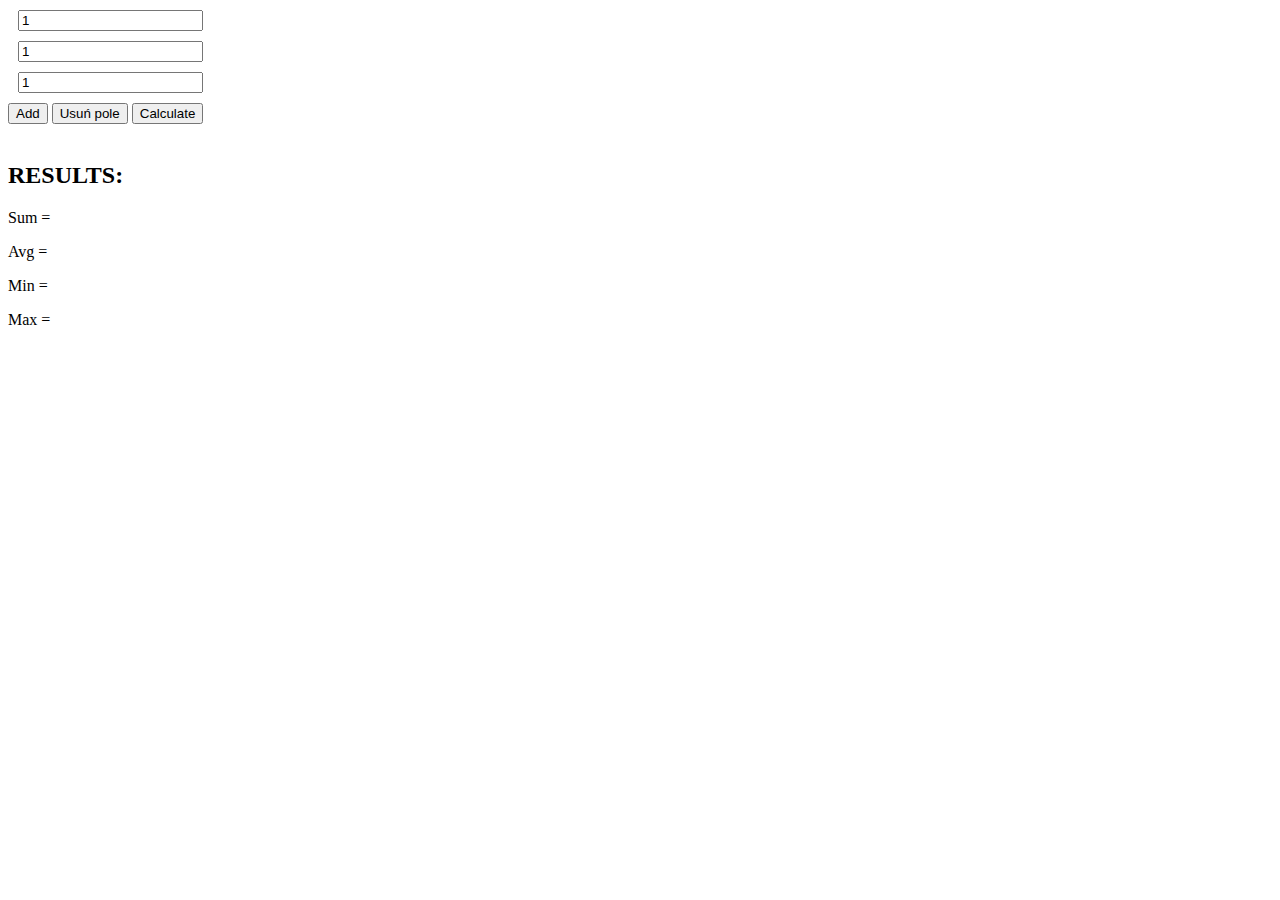
<file: lab1/index.html>
<!DOCTYPE html>
<html lang="en">
<head>
    <meta charset="UTF-8">
    <meta http-equiv="X-UA-Compatible" content="IE=edge">
    <meta name="viewport" content="width=device-width, initial-scale=1.0">
    <link rel="stylesheet" href="style.css">
    <title>Document</title>
</head>
<script src="main.js"></script>


<body onload="onLoad()">
    <div class="container">
        <form id="formContainer">
            <input type="number" id="1" class="form" value="1"/>
            <input type="number" id="2" class="form" value="1"/>
            <input type="number" id="3" class="form" value="1"/>
        </form>
        <button onclick="Add()">Add</button>
        <button onclick="Delete()">Usuń pole</button>
        <button onclick="calculate()">Calculate</button>
        </br></br>
        <div id="results">  
        <h2>RESULTS:</h2>
        <p>Sum = <span id="sum"></span></p>
        <p>Avg = <span id="avg"></span></p>
        <p>Min = <span id="min"></span></p>
        <p>Max = <span id="max"></span></p>


        </div>
    </div>
</body>
</html>
</file>
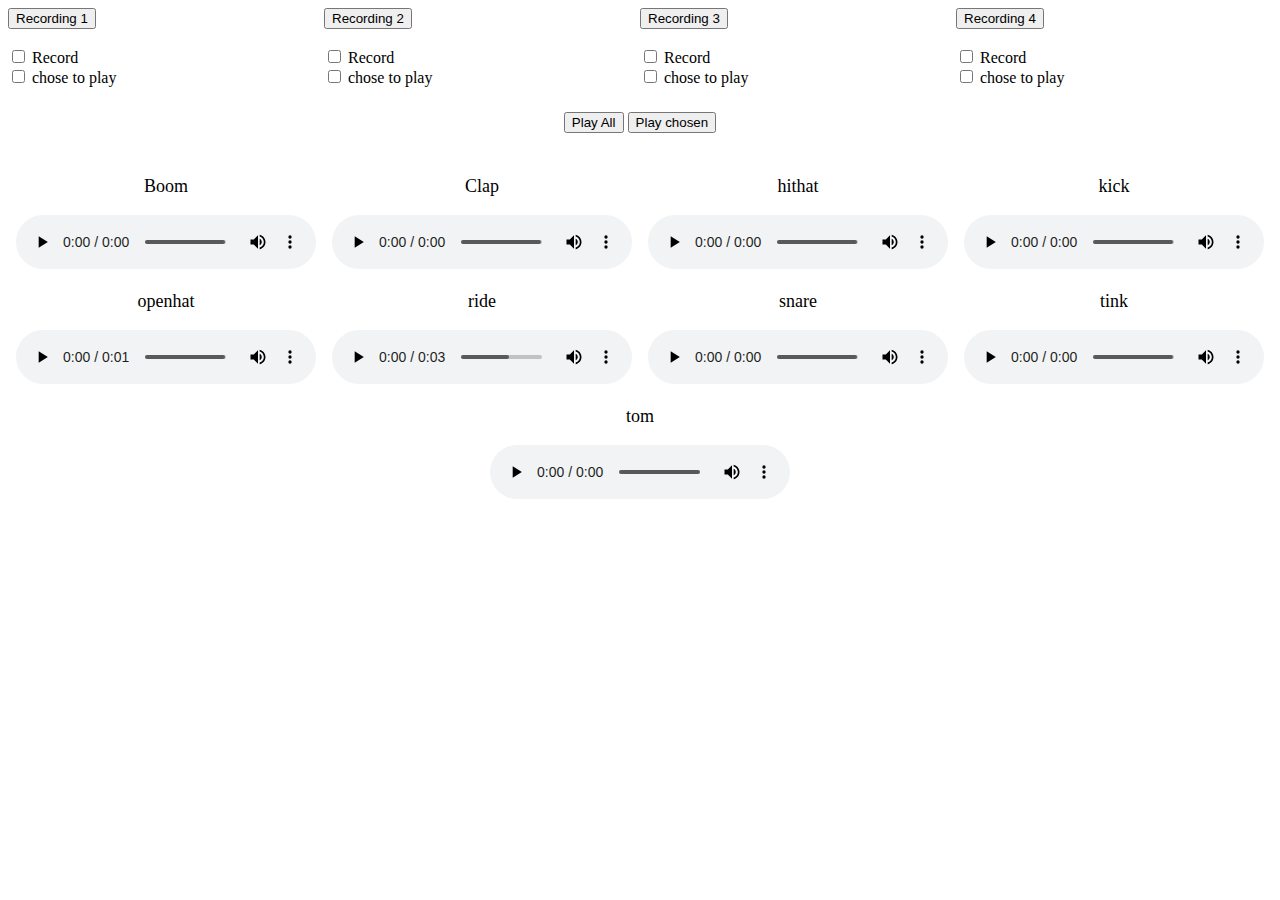
<file: lab3/index.html>
<!DOCTYPE html>
<html lang="en">
  <head>
    <meta charset="UTF-8" />
    <meta name="viewport" content="width=device-width, initial-scale=1.0" />
    <title>Document</title>
  </head>
  <body>
    <div style="width: 100%; display: flex">
      <div class="box">
        <button class="my_audio1" id="my_audio">Recording 1</button> <br />
        <br />
        <input type="checkbox" id="record" value="1" />
        <label for="record">Record</label>
        <br />
        <input type="checkbox" id="play" value="1" />
        <label for="play">chose to play</label>
      </div>
      <div class="box">
        <button class="my_audio2" id="my_audio">Recording 2</button> <br />
        <br />
        <input type="checkbox" id="record" value="2" />
        <label for="record">Record</label>
        <br />
        <input type="checkbox" id="play" value="1" />
        <label for="play">chose to play</label>
      </div>
      <div class="box">
        <button class="my_audio3" id="my_audio">Recording 3</button> <br />
        <br />
        <input type="checkbox" id="record" value="3" />
        <label for="record">Record</label>
        <br />
        <input type="checkbox" id="play" value="1" />
        <label for="play">chose to play</label>
      </div>
      <div class="box">
        <button class="my_audio4" id="my_audio">Recording 4</button><br />
        <br />
        <input type="checkbox" id="record" value="4" />
        <label for="record">Record</label>
        <br />
        <input type="checkbox" id="play" value="1" />
        <label for="play">chose to play</label>
      </div>
    </div>
    <div class="buttons">
      <button id="recording">Play All</button>

      <button id="chosenRecording">Play chosen</button>
    </div>
    <div class="sounds_box">
      <div class="sounds">
        <p class="p">Boom</p>
        <audio src="./sounds/boom.wav" controls id="boom"></audio>
      </div>
      <div class="sounds">
        <p class="p">Clap</p>
        <audio src="./sounds/clap.wav" controls id="clap"></audio>
      </div>
      <div class="sounds">
        <p class="p">hithat</p>
        <audio src="./sounds/hihat.wav" controls id="hihat"></audio>
      </div>
      <div class="sounds">
        <p class="p">kick</p>
        <audio src="./sounds/kick.wav" controls id="kick"></audio>
      </div>
    </div>
    <div class="sounds_box">
      <div class="sounds">
        <p class="p">openhat</p>
        <audio src="./sounds/openhat.wav" controls id="openhat"></audio>
      </div>
      <div class="sounds">
        <p class="p">ride</p>
        <audio src="./sounds/ride.wav" controls id="ride"></audio>
      </div>
      <div class="sounds">
        <p class="p">snare</p>
        <audio src="./sounds/snare.wav" controls id="snare"></audio>
      </div>
      <div class="sounds">
        <p class="p">tink</p>
        <audio src="./sounds/tink.wav" controls id="tink"></audio>
      </div>
    </div>
    <div class="sounds_box2">
      <div class="sounds">
        <p class="p">tom</p>
        <audio src="./sounds/tom.wav" controls id="tom"></audio>
      </div>
    </div>

    <script src="main.js"></script>
  </body>
</html>

<style>
  .my_audio {
    width: 90%;
    margin-left: auto;
    margin-right: auto;
  }

  .box {
    width: 25%;
    margin-left: auto;
    margin-right: auto;
  }

  .buttons {
    margin-left: auto;
    margin-right: auto;
    width: fit-content;
    padding: 25px;
  }

  .sounds_box {
    width: 100%;
    display: flex;
  }
  .sounds_box2 {
    margin-left: auto;
    margin-right: auto;
    width: fit-content;
  }
  .sounds {
    width: fit-content;
    margin-left: auto;
    margin-right: auto;
  }

  .p {
    display: block;
    text-align: center;
    font-size: large;
  }
</style>
</file>
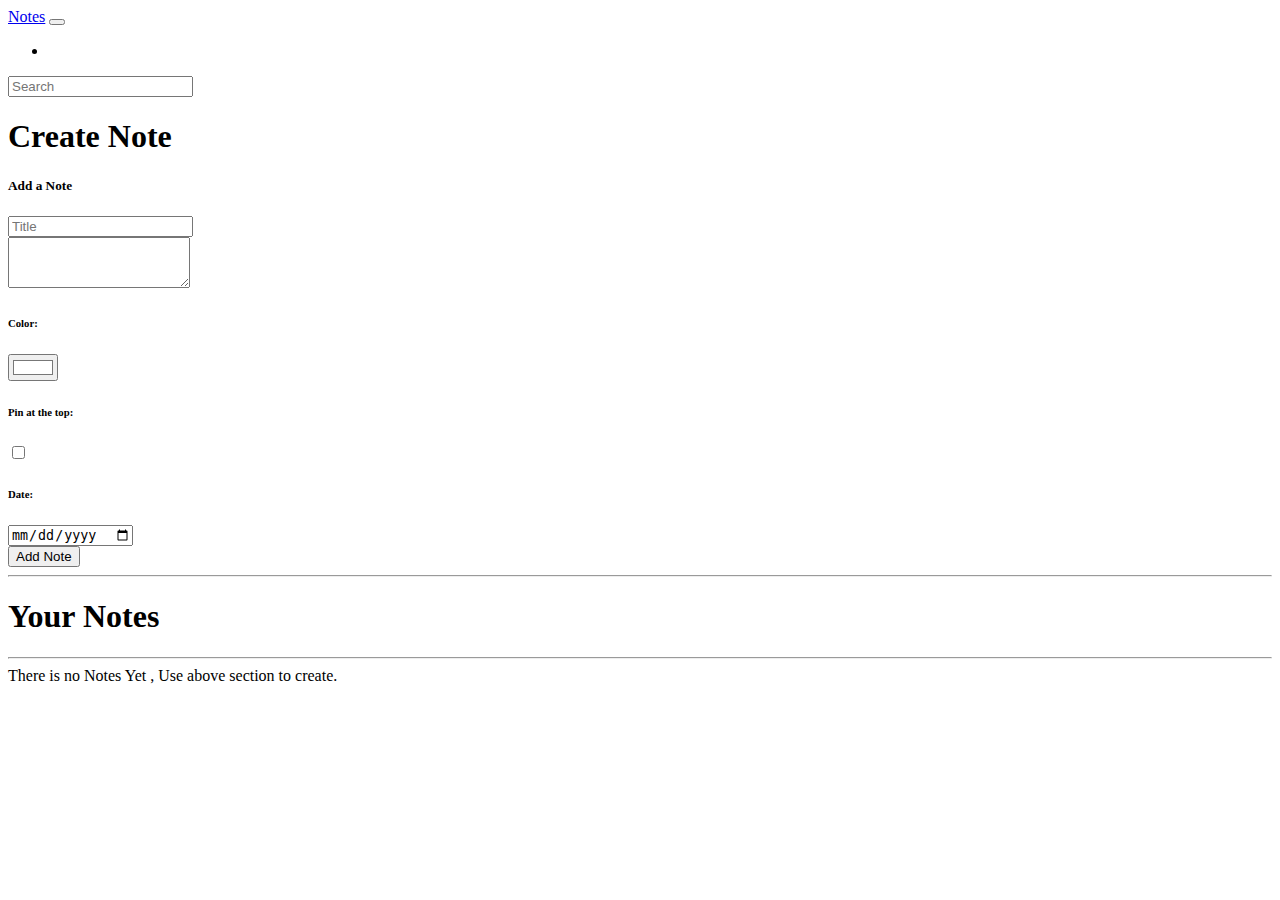
<file: lab4/index.html>
<!DOCTYPE html>
<html lang="en">

<head>
    <meta charset="UTF-8">
    <meta http-equiv="X-UA-Compatible" content="IE=edge">
    <meta name="viewport" content="width=device-width, initial-scale=1.0">
    <title>Notes</title>
    <link href="https://cdn.jsdelivr.net/npm/bootstrap@5.1.1/dist/css/bootstrap.min.css" rel="stylesheet"
        integrity="sha384-F3w7mX95PdgyTmZZMECAngseQB83DfGTowi0iMjiWaeVhAn4FJkqJByhZMI3AhiU" crossorigin="anonymous">
</head>

<body>

    <nav class="navbar navbar-expand-lg navbar-dark bg-dark">
        <div class="container-fluid">
            <a class="navbar-brand" href="#">Notes</a>
            <button class="navbar-toggler" type="button" data-bs-toggle="collapse"
                data-bs-target="#navbarSupportedContent" aria-controls="navbarSupportedContent" aria-expanded="false"
                aria-label="Toggle navigation">
                <span class="navbar-toggler-icon"></span>
            </button>
            <div class="collapse navbar-collapse" id="navbarSupportedContent">
                <ul class="navbar-nav me-auto mb-2 mb-lg-0">
                    <li class="nav-item">
                        <a class="nav-link active" aria-current="page" href="#"></a>
                    </li>
                </ul>
                <form class="d-flex">
                    <input class="form-control me-2" type="search" placeholder="Search" aria-label="Search" id="searchbox">
                </form>
            </div>
        </div>
    </nav>
    <div class="container my-3">
        <h1>Create Note</h1>
        <div class="card">
            <div class="card-body">
                <h5 class="card-title">Add a Note</h5>

                <input class="form-control my-2" id="addTitle" type="text" placeholder="Title">

                <div class="mb-3">
                    <textarea class="form-control" id="addTxt" rows="3"></textarea>
                </div>
                <h6>Color:</h6>
                <input class=" my-2" id="addColor" type="color" value="#ffffff" placeholder="Color">
                <h6>Pin at the top:</h6>
                <input class="my-2 " id="addPin" type="checkbox">
                <br>
                <h6>Date: </h6>
                <input class=" my-2" id="addDate" type="date"  placeholder="Date">
                <br>
                <button class="btn btn-primary" id="addBtn">Add Note</button>
            </div>
        </div>
        <hr>
        <h1>Your Notes</h1>
        <hr>
        <div class="row container-fluid" id="notes"> </div>
    </div>
    </div>



    <script src="https://cdn.jsdelivr.net/npm/bootstrap@5.1.1/dist/js/bootstrap.bundle.min.js"
        integrity="sha384-/bQdsTh/da6pkI1MST/rWKFNjaCP5gBSY4sEBT38Q/9RBh9AH40zEOg7Hlq2THRZ"
        crossorigin="anonymous"></script>
    <script src="https://cdn.jsdelivr.net/npm/@popperjs/core@2.9.3/dist/umd/popper.min.js"
        integrity="sha384-W8fXfP3gkOKtndU4JGtKDvXbO53Wy8SZCQHczT5FMiiqmQfUpWbYdTil/SxwZgAN"
        crossorigin="anonymous"></script>
    <script src="https://cdn.jsdelivr.net/npm/bootstrap@5.1.1/dist/js/bootstrap.min.js"
        integrity="sha384-skAcpIdS7UcVUC05LJ9Dxay8AXcDYfBJqt1CJ85S/CFujBsIzCIv+l9liuYLaMQ/"
        crossorigin="anonymous"></script>

    <script src="main.js"></script>
</body>

</html>
</file>
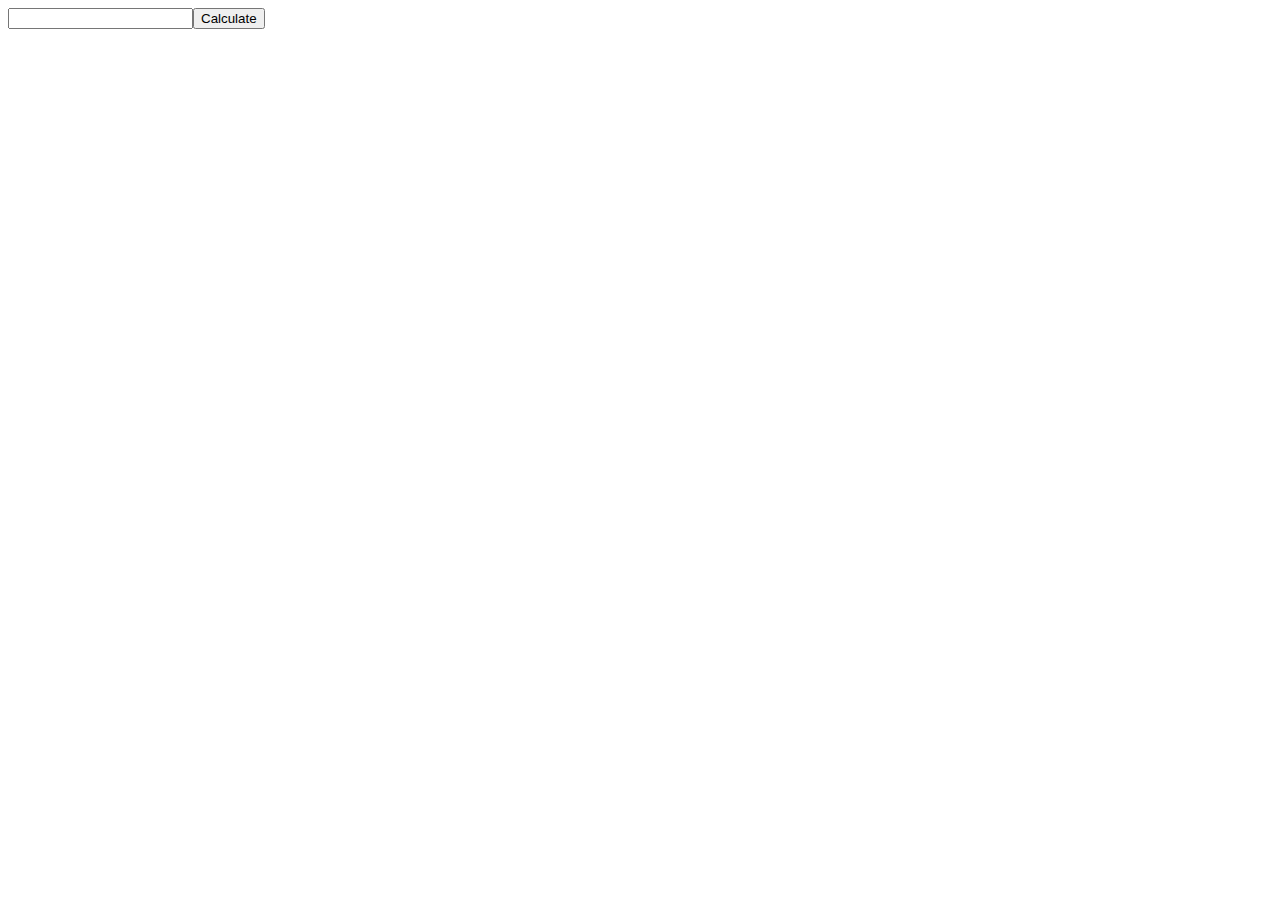
<file: lab5/index.html>
<!DOCTYPE html>
<html lang="en">
  <head>
    <meta charset="UTF-8" />
    <meta http-equiv="X-UA-Compatible" content="IE=edge" />
    <meta name="viewport" content="width=device-width, initial-scale=1.0" />
    <title>Document</title>
  </head>

  <body style="display: flex;">
    <input type="number" name="number" id="quantity"/> 
    <button id="btn" >Calculate</button>
    
    
    <script src="main.js"></script>
  </body>
</html>
</file>
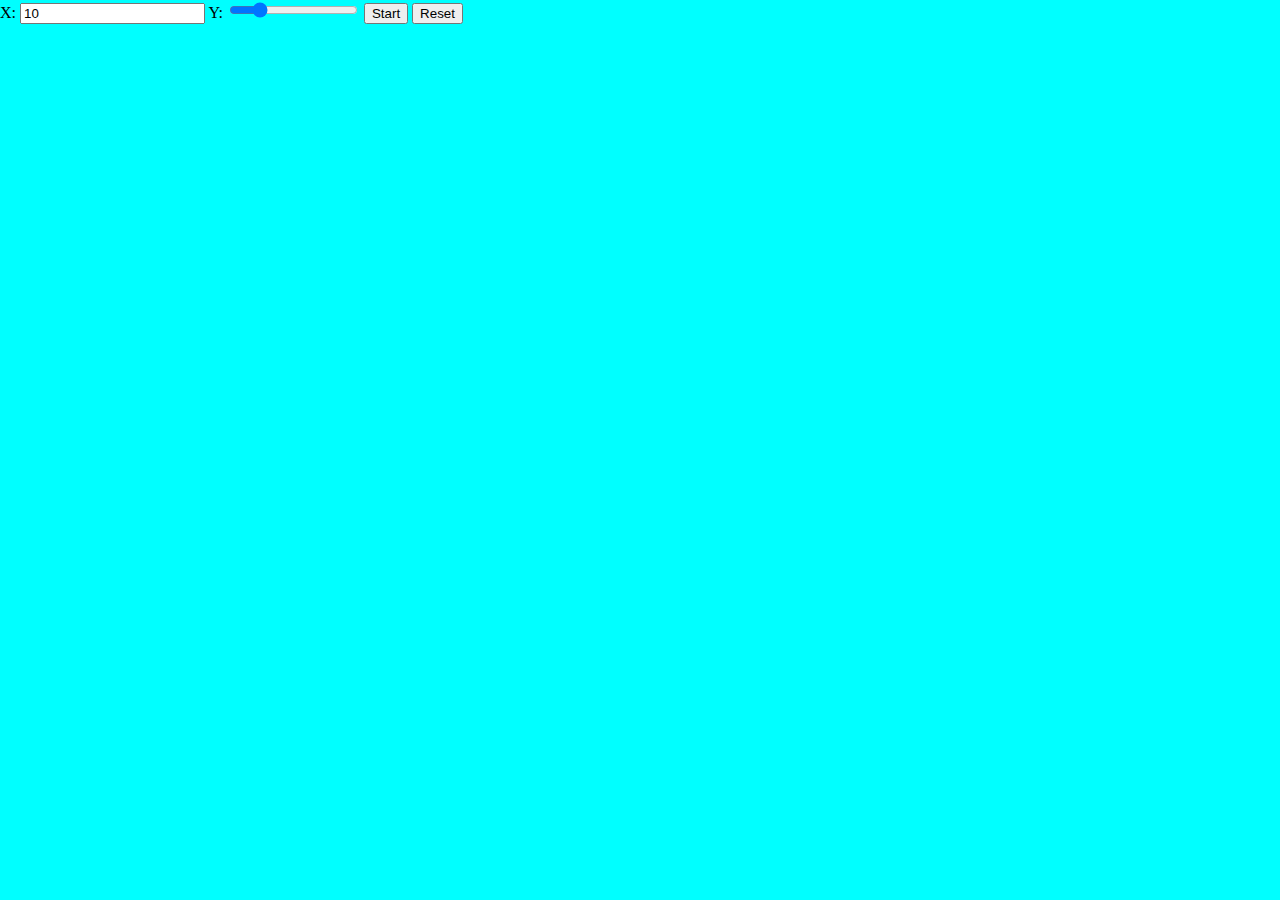
<file: lab6/index.html>
<!DOCTYPE html>
<html lang="en">
  <head>
    <meta charset="UTF-8" />
    <meta http-equiv="X-UA-Compatible" content="IE=edge" />
    <meta name="viewport" content="width=device-width, initial-scale=1.0" />
    <title>Document</title>
  </head>
  <body id="body" style="margin: 0; overflow: hidden;">
    <div id="div" style="position:absolute;" >
        X: <input type="number" id="quantity" value="10" /> Y:
        <input type="range" id="distance" min="0" max="1" step="0.01" value="0.2"/>
        <button id="start">Start</button>
        <button id="reset">Reset</button>
      </div>
    <canvas id="canvas" style="background-color: aqua; padding: 0;"></canvas>
   
    <script src="main.js"></script>
  </body>
</html>
</file>
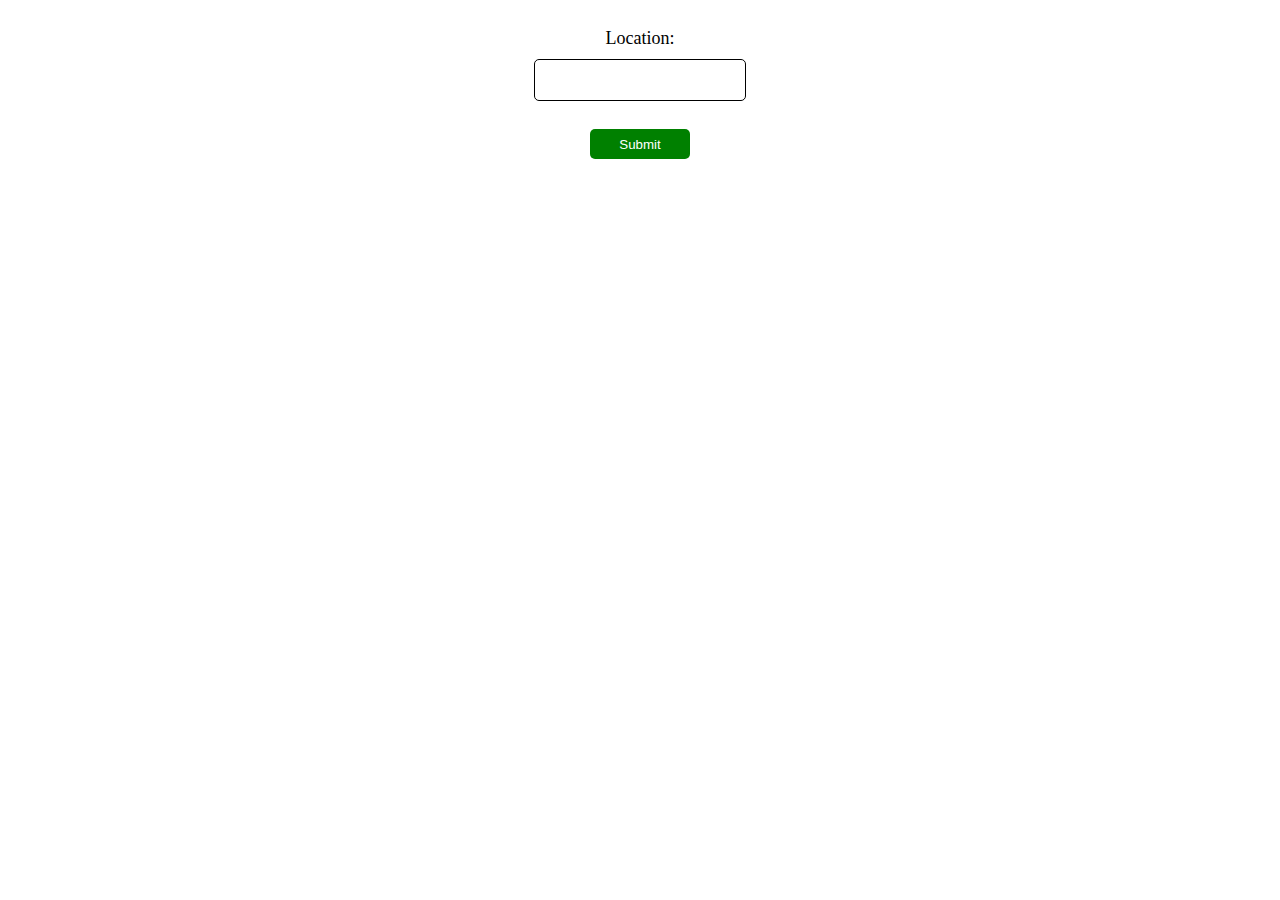
<file: lab7/index.html>
<!DOCTYPE html>
<html lang="en">
  <head>
    <meta charset="UTF-8" />
    <meta http-equiv="X-UA-Compatible" content="IE=edge" />
    <meta name="viewport" content="width=device-width, initial-scale=1.0" />
    <link rel="stylesheet" href="style.css" />
    <title>Document</title>
  </head>
  <body>
    <div class="weather">
      <form name="weatherSend" action="">
        <label for="location">Location: </label>
        <input type="text" name="location" id="location" />
        <br />

        <input type="button" value="Submit" id="pass" />
      </form>
    </div>

    <script src="main.js"></script>
  </body>
</html>
</file>
<file: lab1/style.css>
body {
  height: 100%;
  width: 100%;
}

.container {
  height: max-content;
}

#formContainer {
  height: max-content;
}

.form {
  display: block;
  margin: 10px;
}
</file>
<file: lab7/style.css>
body {
  display: flex;
  justify-content: center;
  align-items: center;
  flex-wrap: wrap;
}

.weather {
  display: flex;
  flex-direction: column;
  align-items: center;
  width: 250px;
  margin: 20px;
}

.weather form {
  display: flex;
  flex-direction: column;
  align-items: center;
}

.weather label {
  font-size: 18px;
  margin-bottom: 10px;
}

.weather input[type="text"] {
  width: 200px;
  height: 30px;
  padding: 5px;
  border: 1px solid black;
  border-radius: 5px;
}

.weather input[type="button"] {
  width: 100px;
  height: 30px;
  margin-top: 10px;
  background-color: green;
  color: white;
  border: none;
  border-radius: 5px;
  cursor: pointer;
}

.weatherCard {
  display: flex;
  flex-direction: column;
  align-items: center;
  width: 250px;
  height: 350px;
  border: 1px solid black;
  border-radius: 10px;
  box-shadow: 0px 0px 10px rgba(0, 0, 0, 0.2);
  background-color: white;
  padding: 20px;
  margin: 20px;
}

.weatherCard img {
  width: 100px;
  height: 100px;
  object-fit: cover;
  border-radius: 50%;
  margin-bottom: 20px;
}

.weatherCard h1 {
  font-size: 22px;
  margin-bottom: 10px;
}

.weatherCard p {
  font-size: 18px;
  margin: 0;
}
</file>
